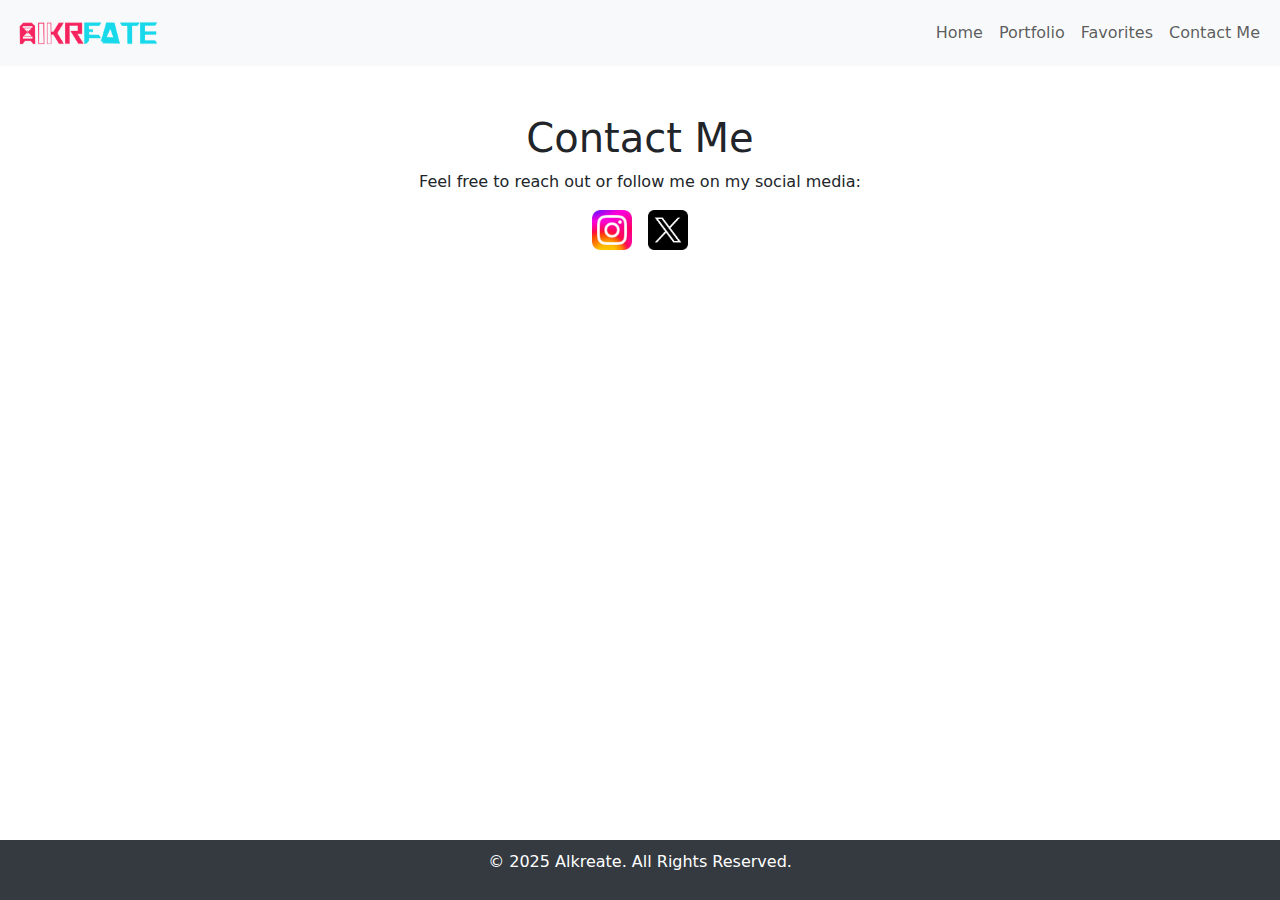
<file: contact.html>
<!DOCTYPE html>
<html lang="zh-TW">
<head>
  <meta charset="UTF-8">
  <meta name="viewport" content="width=device-width, initial-scale=1.0">
  <title>Alkreate</title>
  <link rel="icon" type="image/x-icon" href="image/minecraft icon.jpg">

  <!-- 引入 Bootstrap CSS -->
<link href="https://cdn.jsdelivr.net/npm/bootstrap@5.3.0/dist/css/bootstrap.min.css" rel="stylesheet" integrity="sha384-kenU1KFdBIe4zVF0s0G1M5b4hcpxyD9F7jL+jjXkk+Q2h455rYXK/7HAuoJl+0I4" crossorigin="anonymous">

<!-- 引入 Bootstrap Bundle JS（包含 Popper.js） -->
<script src="https://cdn.jsdelivr.net/npm/bootstrap@5.3.0/dist/js/bootstrap.bundle.min.js" integrity="sha384-kenU1KFdBIe4zVF0s0G1M5b4hcpxyD9F7jL+jjXkk+Q2h455rYXK/7HAuoJl+0I4" crossorigin="anonymous"></script>

  <!-- 引入 Bootstrap CSS -->
  <link href="https://cdn.jsdelivr.net/npm/bootstrap@5.3.0/dist/css/bootstrap.min.css" rel="stylesheet">
  <!-- 引入 Font Awesome -->
  <link rel="stylesheet" href="https://cdnjs.cloudflare.com/ajax/libs/font-awesome/6.0.0-beta3/css/all.min.css">
  <!-- 引入自定义 CSS -->
  <link rel="stylesheet" href="styles.css">
  <!-- 网站图标 -->
  <link rel="icon" href="favicon.png/A .png" type="image/x-icon">
  
</head>
<body>
    <!-- 导航栏 -->
    <nav class="navbar navbar-expand-lg navbar-light bg-light">
      <div class="container-fluid">
        <a class="navbar-brand" href="#">
          <img src="favicon.png/alkreate.png" alt="Brand Logo" class="logo-image">
        </a>
        <button class="navbar-toggler" type="button" data-bs-toggle="collapse" data-bs-target="#navbarNav" aria-controls="navbarNav" aria-expanded="false" aria-label="Toggle navigation">
          <span class="navbar-toggler-icon"></span>
        </button>
        <div class="collapse navbar-collapse" id="navbarNav">
          <ul class="navbar-nav ms-auto">
            <li class="nav-item">
              <a class="nav-link" href="index.html">Home</a>
            </li>
            <li class="nav-item">
              <a class="nav-link" href="index2.html">Portfolio</a>
            </li>
            <li class="nav-item">
              <a class="nav-link" href="favorites.html">Favorites</a>
            </li>
            <li class="nav-item">
              <a class="nav-link" href="contact.html">Contact Me</a>
            </li>
          </ul>
        </div>
      </div>
    </nav>
    
    <!-- 联系部分 -->
    <main>
      <section id="contact-section" class="text-center my-5">
        <h1>Contact Me</h1>
        <p>Feel free to reach out or follow me on my social media:</p>
        <div class="social-icons d-flex justify-content-center">
          <a href="https://www.instagram.com/yourusername" target="_blank" title="Instagram">
            <img src="image/instagram icon.jpg" alt="Instagram Icon" class="social-icon">
          </a>
          <a href="https://x.com/yourusername" target="_blank" title="Twitter X">
            <img src="image/twitterX.png" alt="Twitter X Icon" class="social-icon ms-3">
          </a>
        </div>
      </section>
    </main>
    
    <!-- CSS -->
    <style>
    /* Logo Image */
    .logo-image {
      height: 40px;
      width: auto;
    }
    
    /* Social Icons */
    .social-icon {
      width: 40px;
      height: 40px;
      object-fit: cover;
      transition: transform 0.3s ease;
    }
    
    .social-icon:hover {
      transform: scale(1.1); /* Slight zoom on hover */
    }
    
    /* Set initial styles for nav items */
    .navbar-nav .nav-link {
      transition: all 0.3s ease;
    }
    
    /* Hover effect on nav items */
    .navbar-nav .nav-link:hover {
      color: #ff6347;
      font-size: 1.2rem;
    }
    
    /* Optional: Add a background color on hover for better visibility */
    .navbar-nav .nav-item:hover {
      background-color: #f0f0f0;
    }
    
    /* Footer */
    footer {
      background-color: #343a40;
      color: #ffffff;
      text-align: center;
      padding: 10px 0;
      position: fixed;
      bottom: 0;
      width: 100%;
      z-index: 9999;
    }
    </style>
    
    <!-- 页脚 -->
    <footer>
      <p>© 2025 Alkreate. All Rights Reserved.</p>
    </footer>
    
    <!-- 引入 Bootstrap JS 和 Popper.js -->
    <script src="https://cdn.jsdelivr.net/npm/@popperjs/core@2.11.6/dist/umd/popper.min.js"></script>
    <script src="https://cdn.jsdelivr.net/npm/bootstrap@5.3.0/dist/js/bootstrap.min.js"></script>
    <!-- 引入自定义 JS -->
    <script src="style1.js"></script>
    </body>
    </html>
</file>
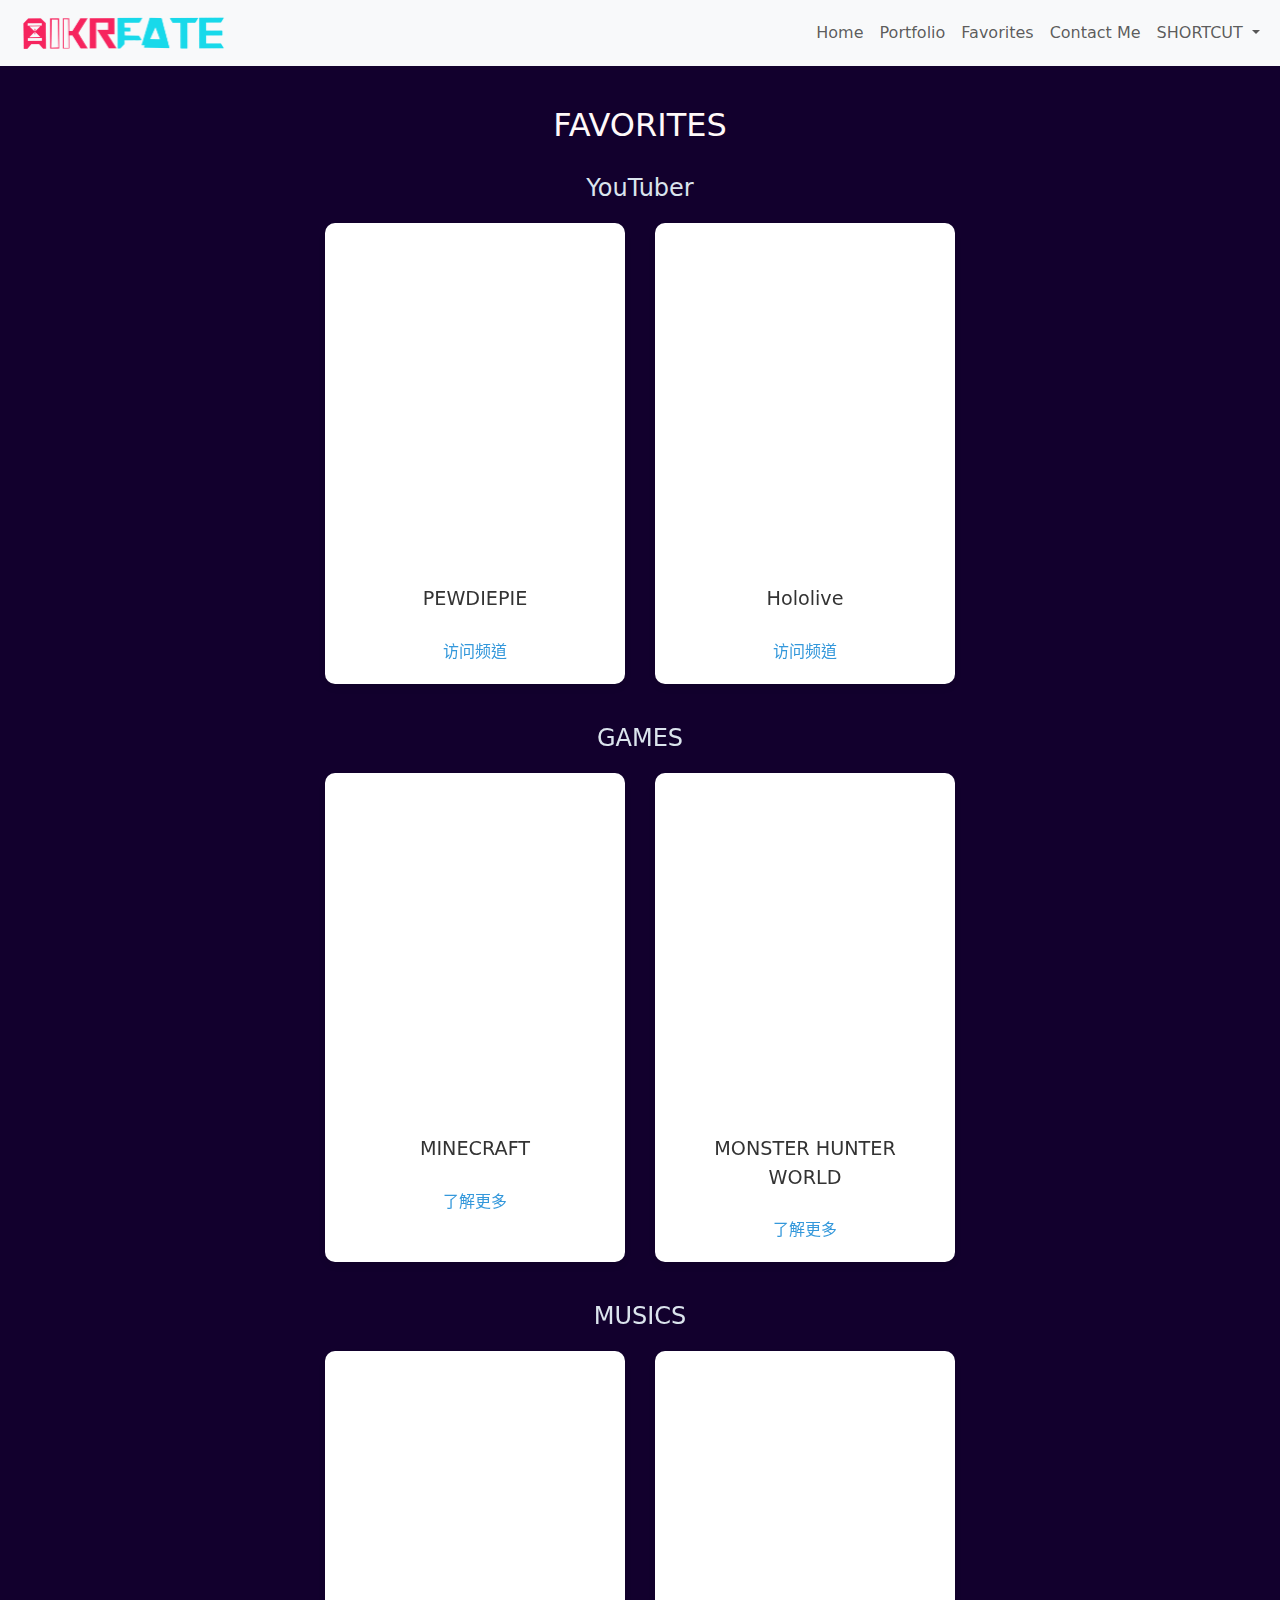
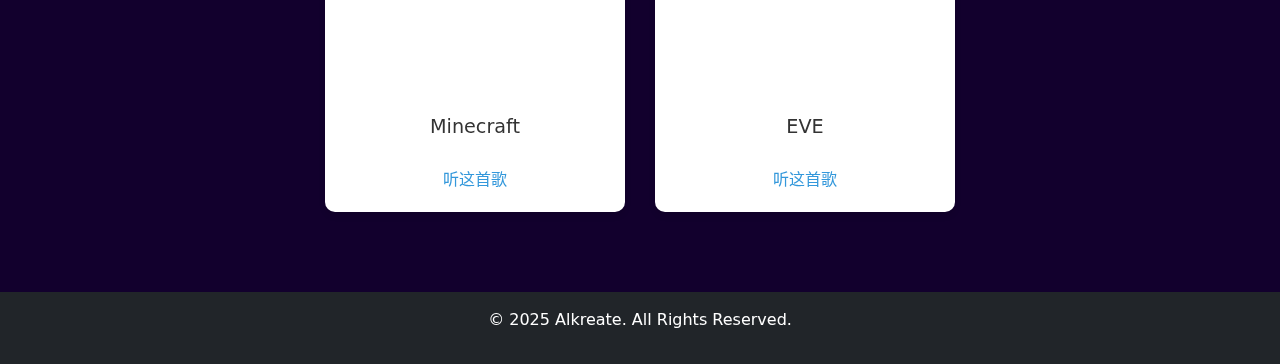
<file: favorites.html>
<!DOCTYPE html>
<html lang="zh-TW">
<head>
  <meta charset="UTF-8">
  <meta name="viewport" content="width=device-width, initial-scale=1.0">
  <title>Alkreate</title>
  <link rel="icon" type="image/x-icon" href="image/minecraft icon.jpg">

  <!-- 引入 Bootstrap CSS -->
<link href="https://cdn.jsdelivr.net/npm/bootstrap@5.3.0/dist/css/bootstrap.min.css" rel="stylesheet" integrity="sha384-kenU1KFdBIe4zVF0s0G1M5b4hcpxyD9F7jL+jjXkk+Q2h455rYXK/7HAuoJl+0I4" crossorigin="anonymous">

<!-- 引入 Bootstrap Bundle JS（包含 Popper.js） -->
<script src="https://cdn.jsdelivr.net/npm/bootstrap@5.3.0/dist/js/bootstrap.bundle.min.js" integrity="sha384-kenU1KFdBIe4zVF0s0G1M5b4hcpxyD9F7jL+jjXkk+Q2h455rYXK/7HAuoJl+0I4" crossorigin="anonymous"></script>

  <!-- 引入 Bootstrap CSS -->
  <link href="https://cdn.jsdelivr.net/npm/bootstrap@5.3.0/dist/css/bootstrap.min.css" rel="stylesheet">
  <!-- 引入 Font Awesome -->
  <link rel="stylesheet" href="https://cdnjs.cloudflare.com/ajax/libs/font-awesome/6.0.0-beta3/css/all.min.css">
  <!-- 引入自定义 CSS -->
  <link rel="stylesheet" href="styles.css">
  <!-- 网站图标 -->
  <link rel="icon" href="favicon.png/A .png" type="image/x-icon">
  
</head>
<body>
  
  
<!-- 导航栏 -->
<nav class="navbar navbar-expand-lg navbar-light bg-light">
  <div class="container-fluid">
    <a class="navbar-brand" href="#">
      <img src="favicon.png/alkreate.png" alt="Brand Logo" style="height: 40px;">
    </a>
    <button class="navbar-toggler" type="button" data-bs-toggle="collapse" data-bs-target="#navbarNav" aria-controls="navbarNav" aria-expanded="false" aria-label="Toggle navigation">
      <span class="navbar-toggler-icon"></span>
    </button>
    <div class="collapse navbar-collapse" id="navbarNav">
      <ul class="navbar-nav ms-auto">
        <li class="nav-item">
          <a class="nav-link" href="index.html">Home</a>
        </li>
        <li class="nav-item">
          <a class="nav-link" href="index2.html">Portfolio</a>
        </li>
        <li class="nav-item">
          <a class="nav-link" href="favorites.html">Favorites</a>
        </li>
        <li class="nav-item">
          <a class="nav-link" href="contact.html">Contact Me</a>
        </li>
        <li class="nav-item dropdown">
          <a class="nav-link dropdown-toggle" href="#" role="button" data-bs-toggle="dropdown" aria-expanded="false">
            SHORTCUT
          </a>
          <ul class="dropdown-menu">
            <li><a class="dropdown-item" href="#favorite-youtuber-category">YOUTUBER</a></li>
            <li><a class="dropdown-item" href="#favorite-games-category">GAMES</a></li>
            <li><a class="dropdown-item" href="#favorite-music-category">MUSICS</a></li>
          </ul>
        </li>
      </ul>
    </div>
  </div>
</nav>

<section id="favorite-section">
    <h2>FAVORITES</h2>

    <div id="favorite-youtuber-category" class="favorite-category">
        <h3>YouTuber</h3>
        <div id="youtuber-list" class="favorite-list">
            <!-- YouTuber 1 -->
            <div id="youtuber-pewdiepie" class="favorite-item">
                <div class="video-container">
                    <iframe width="100%" height="315" src="https://www.youtube.com/embed/GPLImB-I71w?si=7b_QMLrfpIPs8_Ry" title="YouTube video player" frameborder="0" allow="accelerometer; autoplay; clipboard-write; encrypted-media; gyroscope; picture-in-picture; web-share" referrerpolicy="strict-origin-when-cross-origin" allowfullscreen></iframe>
                </div>
                <p>PEWDIEPIE</p>
                <a href="https://youtu.be/GPLImB-I71w?si=n4KobPtlFJIyR_kO" target="_blank">访问频道</a>
            </div>
            <!-- YouTuber 2 -->
            <div id="youtuber-hololive" class="favorite-item">
                <div class="video-container">
                    <iframe width="100%" height="315" src="https://www.youtube.com/embed/8c4_22LjGQo?si=LG-K3n2jfqLUTiko" title="YouTube video player" frameborder="0" allow="accelerometer; autoplay; clipboard-write; encrypted-media; gyroscope; picture-in-picture; web-share" referrerpolicy="strict-origin-when-cross-origin" allowfullscreen></iframe>
                </div>
                <p>Hololive</p>
                <a href="https://youtu.be/8c4_22LjGQo?si=c84feTktYKgdb8Pu" target="_blank">访问频道</a>
            </div>
        </div>
    </div>

    <div id="favorite-games-category" class="favorite-category">
        <h3>GAMES</h3>
        <div id="games-list" class="favorite-list">
            <!-- 游戏 1 -->
            <div id="game-minecraft" class="favorite-item">
                <div class="video-container">
                    <iframe width="100%" height="315" src="https://www.youtube.com/embed/jMe3tdyjouM?si=ibmt6znN2eKYi0X-" title="YouTube video player" frameborder="0" allow="accelerometer; autoplay; clipboard-write; encrypted-media; gyroscope; picture-in-picture; web-share" referrerpolicy="strict-origin-when-cross-origin" allowfullscreen></iframe>
                </div>
                <p>MINECRAFT</p>
                <a href="https://youtu.be/jMe3tdyjouM?si=5T-Kd0KcNIMZ-bIE" target="_blank">了解更多</a>
            </div>
            <!-- 游戏 2 -->
            <div id="game-mhw" class="favorite-item">
                <div class="video-container">
                    <iframe width="100%" height="315" src="https://www.youtube.com/embed/OotQrKEqe94?si=pEw4fE4PIuubB9CA" title="YouTube video player" frameborder="0" allow="accelerometer; autoplay; clipboard-write; encrypted-media; gyroscope; picture-in-picture; web-share" referrerpolicy="strict-origin-when-cross-origin" allowfullscreen></iframe>
                </div>
                <p>MONSTER HUNTER WORLD</p>
                <a href="https://youtu.be/OotQrKEqe94?si=Sr1VIewwePlF9H53" target="_blank">了解更多</a>
            </div>
        </div>
    </div>

    <div id="favorite-music-category" class="favorite-category">
        <h3>MUSICS</h3>
        <div id="music-list" class="favorite-list">
            <!-- 音乐 1 -->
            <div id="music-minecraft" class="favorite-item">
                <div class="video-container">
                    <iframe width="100%" height="315" src="https://www.youtube.com/embed/CcAV71mXg_8?si=kFtNGs8avZ-TRcnA" title="YouTube video player" frameborder="0" allow="accelerometer; autoplay; clipboard-write; encrypted-media; gyroscope; picture-in-picture; web-share" referrerpolicy="strict-origin-when-cross-origin" allowfullscreen></iframe>
                </div>
                <p>Minecraft</p>
                <a href="https://youtu.be/CcAV71mXg_8?si=IyNg32Nrh-1Hp3fq" target="_blank">听这首歌</a>
            </div>
            <!-- 音乐 2 -->
            <div id="music-eve" class="favorite-item">
                <div class="video-container">
                    <iframe width="100%" height="315" src="https://www.youtube.com/embed/nROvY9uiYYk?si=niRKEi_s6PgIzd6T" title="YouTube video player" frameborder="0" allow="accelerometer; autoplay; clipboard-write; encrypted-media; gyroscope; picture-in-picture; web-share" referrerpolicy="strict-origin-when-cross-origin" allowfullscreen></iframe>
                </div>
                <p>EVE</p>
                <a href="https://youtu.be/nROvY9uiYYk?si=DbcL4Ert5z7oU_g5" target="_blank">听这首歌</a>
            </div>
        </div>
    </div>
</section>



<!-- CSS -->
<style>
/* Set initial styles for nav items */
.navbar-nav .nav-link {
  transition: all 0.3s ease; /* Smooth transition for hover effects */
}

/* Hover effect on nav items */
.navbar-nav .nav-link:hover {
  color: #ff6347; /* Change color on hover (you can adjust the color) */
  font-size: 1.2rem; /* Increase font size on hover */
}

/* Optional: Add a background color on hover for better visibility */
.navbar-nav .nav-item:hover {
  background-color: #f0f0f0; /* Background color on hover */
}
</style>


  <!-- 页脚 -->
  <footer class="bg-dark text-white text-center py-3">
    <p>© 2025 Alkreate. All Rights Reserved. </p>
  </footer>

  <!-- 引入 Bootstrap JS 和 Popper.js -->
  <script src="https://cdn.jsdelivr.net/npm/@popperjs/core@2.11.6/dist/umd/popper.min.js"></script>
  <script src="https://cdn.jsdelivr.net/npm/bootstrap@5.3.0/dist/js/bootstrap.min.js"></script>
  <!-- 引入自定义 JS -->
  <script src="style1.js"></script>
</body>
</html>
</file>
<file: styles.css>
/* Dark Theme Styles */
@media (prefers-color-scheme: dark) {
  body {
    background-color: #121212;
    color: #ffffff;
  }
  /* Additional dark theme styles */
  .navbar {
    background-color: #333333;
  }
  .card {
    background-color: #444444;
    color: #ffffff;
  }
  .card-img-top {
    height: 200px; /* 统一高度 */
    width: 100%; /* 宽度适应父容器 */
    object-fit: cover; /* 保持比例并裁剪图片以适应容器 */
  }  

  /* Add more styles as needed */
}
.hero {
    position: relative;
    background-image: url('image/FEAR dark version.png');
    background-size: cover;
    background-position: center;
    height: 60vh;
    display: flex;
    align-items: center;
    justify-content: center;
  }
  
  .hero::before {
    content: '';
    position: absolute;
    top: 0;
    left: 0;
    width: 100%;
    height: 100%;
    background-color: rgba(0, 0, 0, 0.88); /* 调整透明度以控制变暗程度 */
    z-index: 1;
  }
  
  .hero-content {
    position: relative;
    z-index: 2;
    text-align: center;
    color: yellow; /* 将文本颜色设置为黄色 */
    text-shadow:
      -1px -1px 0 #000,
      1px -1px 0 #000,
      -1px 1px 0 #000,
      1px 1px 0 #000; /* 添加黑色描边 */
  }
  .hero-content h1 {
    color: yellow; /* 设置文字颜色为黄色 */
    font-size: 3rem; /* 设置字体大小 */
    text-shadow: -1px -1px 0 #000, 1px -1px 0 #000, -1px 1px 0 #000, 1px 1px 0 #000; /* 添加黑色文本描边 */
  }
  
  .hero-content p {
    color: yellow; /* 设置文字颜色为黄色 */
    font-size: 1.5rem; /* 设置字体大小 */
    text-shadow: -1px -1px 0 #000, 1px -1px 0 #000, -1px 1px 0 #000, 1px 1px 0 #000; /* 添加黑色文本描边 */
  }
  
  .about-container {
    display: flex;
    align-items: center;
    justify-content: center;
  }
  
  .about-image {
    margin-right: 20px;
  }
  
  .about-info {
    max-width: 600px;
  }
  .about-info p {
    font-size: 1.2em; /* 將字體大小設置為父元素的 1.2 倍 */
  }
  
  .about-decorative-text {
    font-size: 1.5em; /* 將裝飾性文字的字體大小設置為父元素的 1.5 倍 */
  }
/* Set initial styles for nav items */
.navbar-nav .nav-link {
  transition: all 0.3s ease; /* Smooth transition for hover effects */
}

/* Hover effect on nav items */
.navbar-nav .nav-link:hover {
  color: #ff6347; /* Change color on hover (you can adjust the color) */
  font-size: 1.2rem; /* Increase font size on hover */
}

/* Optional: Add a background color on hover for better visibility */
.navbar-nav .nav-item:hover {
  background-color: #f0f0f0; /* Background color on hover */
}

/* Portfolio Section */
.portfolio-section {
  padding: 50px 0;
}

.section-title {
  text-align: center;
  margin-bottom: 30px;
  font-size: 2.5rem;
}

.year-portfolio h3 {
  text-align: center;
  margin-top: 40px;
  font-size: 1.8rem;
  color: #333;
}

.portfolio-item {
  position: relative;
  margin-bottom: 30px;
}

/* Default card style */
.portfolio-card {
  position: relative;
  overflow: hidden;
  border-radius: 10px;
  box-shadow: 0 4px 10px rgba(0, 0, 0, 0.1);
  transition: all 0.3s ease;
}

.portfolio-image {
  width: 100%;
  height: 100%;
  object-fit: cover;
  border-radius: 10px;
}

.portfolio-info {
  position: absolute;
  bottom: 20px;
  left: 20px;
  color: #fff;
  z-index: 2;
  background-color: rgba(0, 0, 0, 0.5);
  padding: 10px;
  border-radius: 5px;
}

.portfolio-info h5 {
  margin: 0;
  font-size: 1.2rem;
}

.portfolio-info p {
  font-size: 1rem;
}

/* Hover Effect */
.portfolio-item:hover .portfolio-card {
  transform: scale(1.05);
  box-shadow: 0 10px 30px rgba(0, 0, 0, 0.2);
}

.portfolio-item:hover .portfolio-card:before {
  content: '';
  position: absolute;
  top: 0;
  left: 0;
  width: 100%;
  height: 100%;
  background: var(--hover-glow);
  border-radius: 10px;
  z-index: 1;
  transition: background 0.3s ease;
}

/* Glow Effect */
.portfolio-item[data-color] {
  --hover-glow: var(--glow-color);
}

/* You can add more color options as needed */
.portfolio-item[data-color="rgba(255, 99, 71, 0.6)"] {
  --glow-color: rgba(255, 99, 71, 0.6); /* Red Glow */
}

.portfolio-item[data-color="rgba(100, 149, 237, 0.6)"] {
  --glow-color: rgba(100, 149, 237, 0.6); /* Blue Glow */
}

.portfolio-item[data-color="rgba(34, 193, 195, 0.6)"] {
  --glow-color: rgba(34, 193, 195, 0.6); /* Teal Glow */
}
/* Set the default state of portfolio items */
.portfolio-item {
  position: relative;
  transition: all 0.3s ease;
  box-shadow: 0 0 5px rgba(0, 0, 0, 0.1); /* Small default shadow */
}

/* Apply glow effect when the mouse hovers */
.portfolio-item:hover {
  filter: brightness(1.1); /* Lighten the item */
  box-shadow: 0 0 20px rgba(255, 255, 255, 0.7); /* Glowing effect */
}

/* To apply different colors for the glow effect */
.portfolio-item[data-color="rgba(255, 99, 71, 0.6)"]:hover {
  box-shadow: 0 0 20px rgba(255, 99, 71, 0.8); /* Red glow */
}

.portfolio-item[data-color="rgba(100, 149, 237, 0.6)"]:hover {
  box-shadow: 0 0 20px rgba(100, 149, 237, 0.8); /* Blue glow */
}

.portfolio-item[data-color="rgba(255, 105, 180, 0.6)"]:hover {
  box-shadow: 0 0 20px rgba(255, 105, 180, 0.8); /* Pink glow */
}

.portfolio-item[data-color="rgba(60, 179, 113, 0.6)"]:hover {
  box-shadow: 0 0 20px rgba(60, 179, 113, 0.8); /* Green glow */
}

.portfolio-item[data-color="rgba(255, 165, 0, 0.6)"]:hover {
  box-shadow: 0 0 20px rgba(255, 165, 0, 0.8); /* Orange glow */
}

/* Optional: Add transition for smooth hover effect */
.portfolio-item:hover {
  transition: box-shadow 0.3s ease-in-out;
}

#favorite-section {
  padding: 40px;
  background-color: #12002d;
  text-align: center;
}

#favorite-section h2 {
  font-size: 2em;
  color: #fff9f9;
  margin-bottom: 30px;
}

.favorite-category {
  margin-bottom: 40px;
}

.favorite-category h3 {
  font-size: 1.5em;
  color: #dbe4ed;
  margin-bottom: 20px;
}

.favorite-list {
  display: flex;
  justify-content: center;
  flex-wrap: wrap;
  gap: 30px;
}

.favorite-item {
  background-color: #fff;
  padding: 20px;
  width: 300px;
  text-align: center;
  border-radius: 10px;
  box-shadow: 0 4px 6px rgba(0, 0, 0, 0.1);
  transition: transform 0.3s ease;
}

.favorite-item iframe {
  border-radius: 8px;
  margin-bottom: 10px;
}

.favorite-item p {
  font-size: 1.2em;
  color: #333;
  margin-top: 10px;
}

.favorite-item a {
  display: inline-block;
  margin-top: 10px;
  color: #3498db;
  text-decoration: none;
  font-size: 1em;
}

.favorite-item a:hover {
  text-decoration: underline;
}

.favorite-item:hover {
  transform: scale(1.05);
}
/* Remove sticky or fixed navbar behavior */
.navbar {
  position: relative; /* Ensures the navbar is not fixed or sticky */
  z-index: 1; /* Optional: Adjust if you need to control layering */
}
/* Restrict the size of the logo */
.logo-image {
  max-width: 150px; /* Adjust the max width */
  max-height: 40px; /* Adjust the max height */
  object-fit: contain; /* Keep aspect ratio */
}

/* Restrict the size of social icons */
.social-icon {
  width: 40px; /* Set the width */
  height: 40px; /* Set the height */
  object-fit: cover; /* Crop or resize images gracefully */
}
</file>
